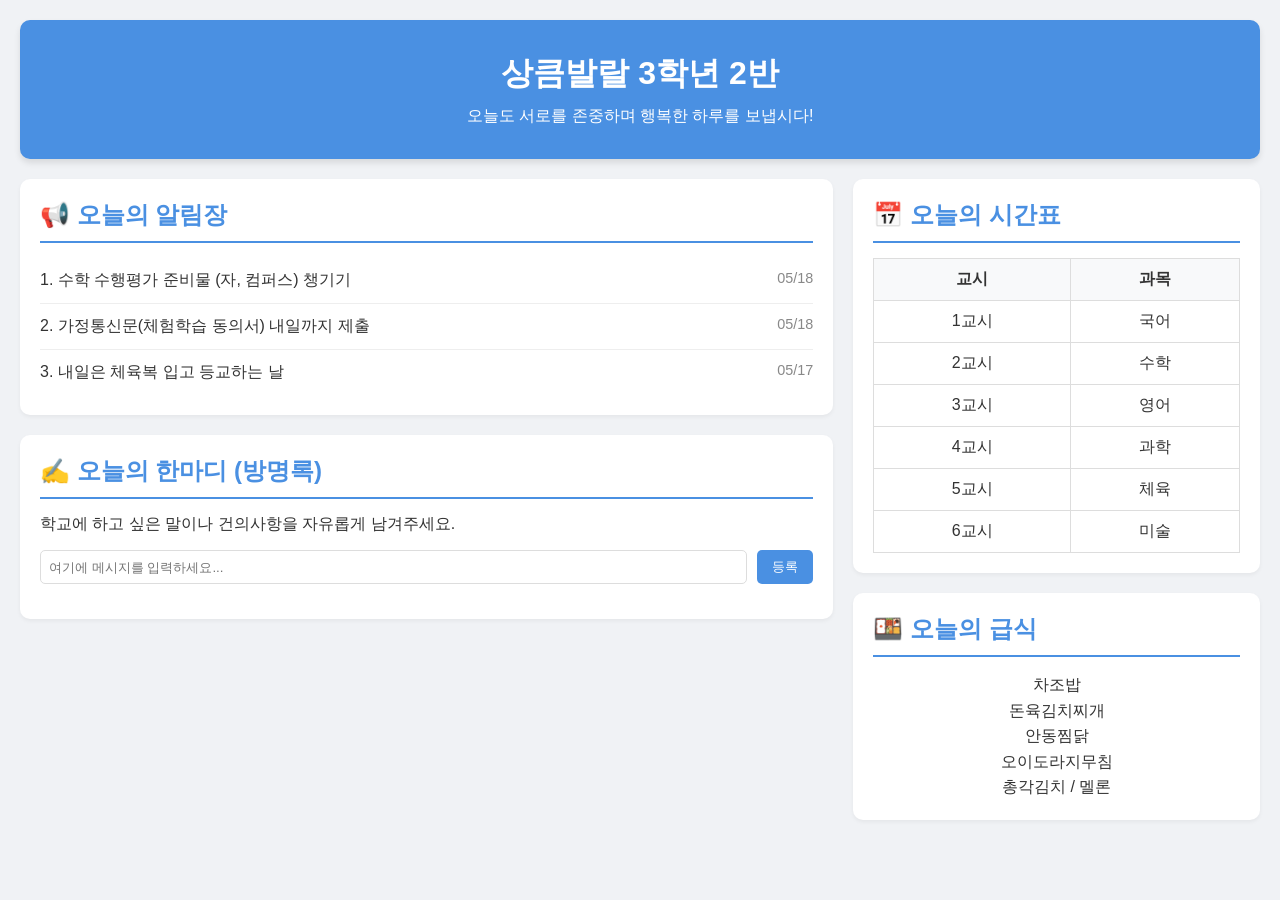
<file: index.html>
<!DOCTYPE html>
<html lang="ko">
<head>
    <meta charset="UTF-8">
    <meta name="viewport" content="width=device-width, initial-scale=1.0">
    <title>우리반 알림장 & 홈</title>
    <style>
        /* 기본 스타일 리셋 및 폰트 설정 */
        * {
            margin: 0;
            padding: 0;
            box-sizing: border-box;
            font-family: 'Segoe UI', Tahoma, Geneva, Verdana, sans-serif;
        }

        body {
            background-color: #f0f2f5;
            color: #333;
            padding: 20px;
        }

        /* 헤더 스타일 */
        header {
            background-color: #4a90e2;
            color: white;
            text-align: center;
            padding: 2rem;
            border-radius: 10px;
            margin-bottom: 20px;
            box-shadow: 0 4px 6px rgba(0,0,0,0.1);
        }

        header h1 {
            margin-bottom: 10px;
        }

        /* 메인 레이아웃 (그리드) */
        .container {
            display: grid;
            grid-template-columns: 2fr 1fr;
            gap: 20px;
        }

        @media (max-width: 768px) {
            .container {
                grid-template-columns: 1fr;
            }
        }

        /* 카드 공통 스타일 */
        .card {
            background: white;
            padding: 20px;
            border-radius: 10px;
            box-shadow: 0 2px 4px rgba(0,0,0,0.05);
            margin-bottom: 20px;
        }

        .card h2 {
            border-bottom: 2px solid #4a90e2;
            padding-bottom: 10px;
            margin-bottom: 15px;
            color: #4a90e2;
        }

        /* 알림장 스타일 */
        .notice-list {
            list-style: none;
        }

        .notice-list li {
            padding: 12px 0;
            border-bottom: 1px solid #eee;
            display: flex;
            justify-content: space-between;
        }

        .notice-list li:last-child {
            border-bottom: none;
        }

        .date {
            color: #888;
            font-size: 0.9rem;
        }

        /* 디데이 & 한줄 메모 입력 스타일 */
        .input-group {
            display: flex;
            gap: 10px;
            margin-top: 15px;
        }

        input[type="text"] {
            flex: 1;
            padding: 8px;
            border: 1px solid #ddd;
            border-radius: 5px;
        }

        button {
            background-color: #4a90e2;
            color: white;
            border: none;
            padding: 8px 15px;
            border-radius: 5px;
            cursor: pointer;
            transition: background 0.2s;
        }

        button:hover {
            background-color: #357abd;
        }

        /* 급식/시간표 테이블 스타일 */
        table {
            width: 100%;
            border-collapse: collapse;
            margin-top: 10px;
        }

        th, td {
            border: 1px solid #ddd;
            padding: 10px;
            text-align: center;
        }

        th {
            background-color: #f8f9fa;
        }
    </style>
</head>
<body>

    <!-- 헤더 영역 -->
    <header>
        <h1 id="class-title">상큼발랄 3학년 2반</h1>
        <p>오늘도 서로를 존중하며 행복한 하루를 보냅시다!</p>
    </header>

    <!-- 메인 콘텐츠 영역 -->
    <div class="container">
        
        <!-- 왼쪽: 알림장 및 게시판 -->
        <main>
            <div class="card">
                <h2>📢 오늘의 알림장</h2>
                <ul class="notice-list">
                    <li><span>1. 수학 수행평가 준비물 (자, 컴퍼스) 챙기기</span><span class="date">05/18</span></li>
                    <li><span>2. 가정통신문(체험학습 동의서) 내일까지 제출</span><span class="date">05/18</span></li>
                    <li><span>3. 내일은 체육복 입고 등교하는 날</span><span class="date">05/17</span></li>
                </ul>
            </div>

            <div class="card">
                <h2>✍️ 오늘의 한마디 (방명록)</h2>
                <p>학교에 하고 싶은 말이나 건의사항을 자유롭게 남겨주세요.</p>
                <div class="input-group">
                    <input type="text" id="memo-input" placeholder="여기에 메시지를 입력하세요...">
                    <button onclick="addMemo()">등록</button>
                </div>
                <ul id="memo-list" class="notice-list" style="margin-top: 15px;">
                    <!-- 입력한 메모가 여기에 추가됩니다 -->
                </ul>
            </div>
        </main>

        <!-- 오른쪽: 시간표 및 급식 (사이드바) -->
        <aside>
            <div class="card">
                <h2>📅 오늘의 시간표</h2>
                <table>
                    <tr><th>교시</th><th>과목</th></tr>
                    <tr><td>1교시</td><td>국어</td></tr>
                    <tr><td>2교시</td><td>수학</td></tr>
                    <tr><td>3교시</td><td>영어</td></tr>
                    <tr><td>4교시</td><td>과학</td></tr>
                    <tr><td>5교시</td><td>체육</td></tr>
                    <tr><td>6교시</td><td>미술</td></tr>
                </table>
            </div>

            <div class="card">
                <h2>🍱 오늘의 급식</h2>
                <p style="line-height: 1.6; text-align: center;">
                    차조밥 <br>
                    돈육김치찌개 <br>
                    안동찜닭 <br>
                    오이도라지무침 <br>
                    총각김치 / 멜론
                </p>
            </div>
        </aside>

    </div>

    <!-- 자바스크립트 영역 -->
    <script>
        // 한줄 메모 등록 기능
        function addMemo() {
            const input = document.getElementById('memo-input');
            const memoText = input.value.trim();
            
            if (memoText === "") {
                alert("내용을 입력해주세요!");
                return;
            }

            const memoList = document.getElementById('memo-list');
            const li = document.createElement('li');
            
            // 현재 시간 구하기 (월/일)
            const now = new Date();
            const month = String(now.getMonth() + 1).padStart(2, '0');
            const date = String(now.getDate()).padStart(2, '0');
            const timeStr = `${month}/${date}`;

            li.innerHTML = `<span>💬 ${memoText}</span><span class="date">${timeStr}</span>`;
            
            // 최신 글이 위로 오도록 추가
            memoList.insertBefore(li, memoList.firstChild);
            
            // 입력창 비우기
            input.value = "";
        }

        // 엔터키 처리
        document.getElementById('memo-input').addEventListener('keypress', function(e) {
            if (e.key === 'Enter') {
                addMemo();
            }
        });
    </script>
</body>
</html>
</file>
